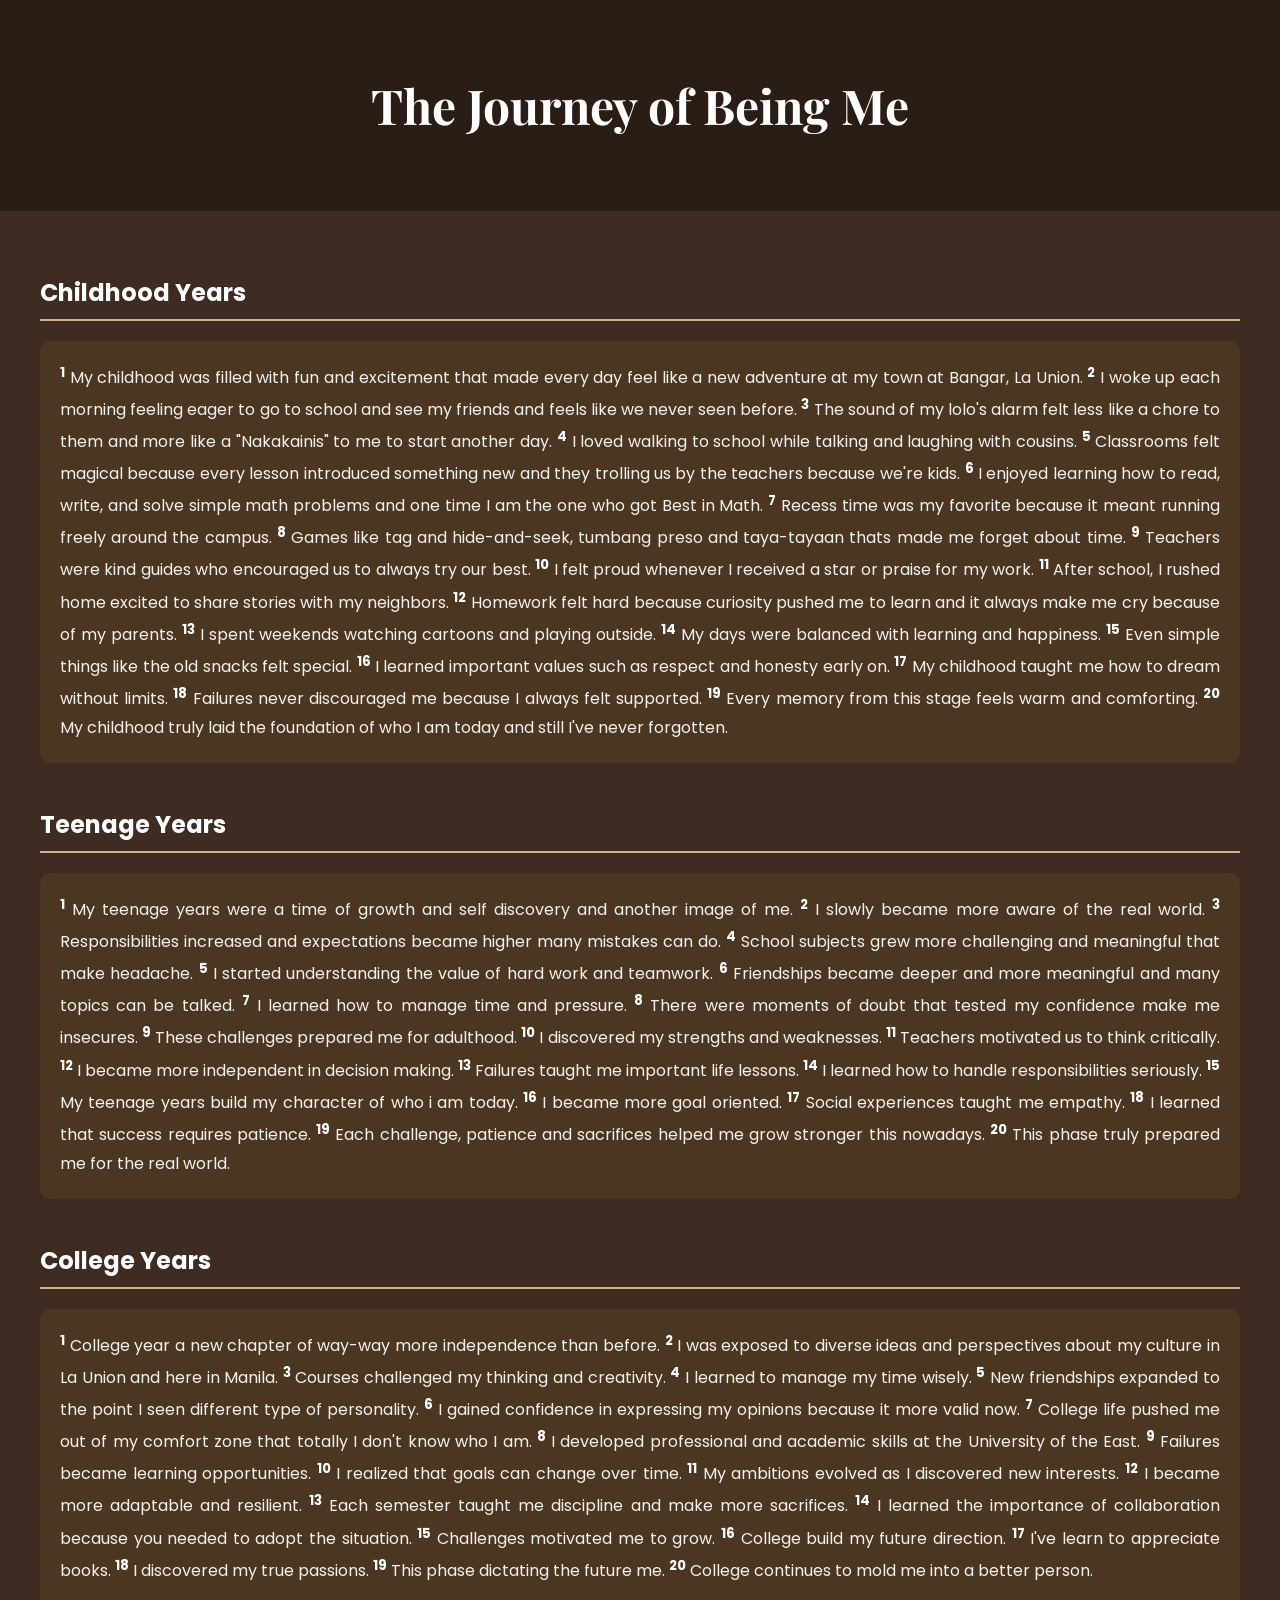
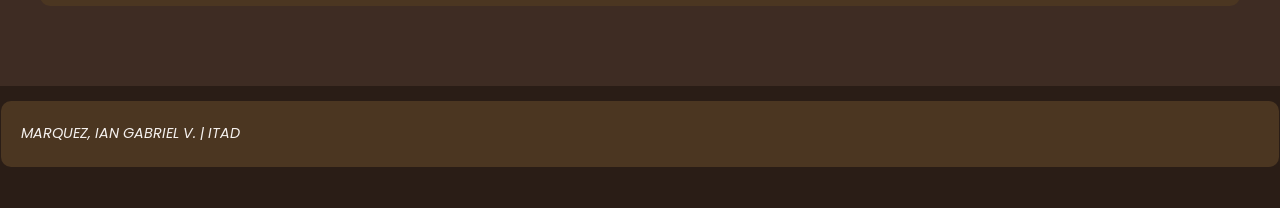
<file: index.html>
<!DOCTYPE html>
<html lang="en">

<head>
  <meta charset="UTF-8">
  <title>Biography</title>
  <link rel="stylesheet" href="style.css">

  <link rel="preconnect" href="https://fonts.googleapis.com">
  <link rel="preconnect" href="https://fonts.gstatic.com" crossorigin>
  <link href="https://fonts.googleapis.com/css2?family=Poppins:wght@300;400;600&family=Playfair+Display:wght@600&display=swap" rel="stylesheet">

  <style>
    body {
      margin: 0;
    }
  </style>
</head>

<body>

  <header>
    <h1>The Journey of Being Me</h1>
  </header>

  <main>

    <section>
      <h2>Childhood Years</h2>
      <p>
        <sup>1</sup> My childhood was filled with fun and excitement that made every day feel like a new adventure at my town at Bangar, La Union.
        <sup>2</sup> I woke up each morning feeling eager to go to school and see my friends and feels like we never seen before.
        <sup>3</sup> The sound of my lolo's alarm felt less like a chore to them and more like a "Nakakainis" to me to start another day.
        <sup>4</sup> I loved walking to school while talking and laughing with cousins.
        <sup>5</sup> Classrooms felt magical because every lesson introduced something new and they trolling us by the teachers because we're kids.
        <sup>6</sup> I enjoyed learning how to read, write, and solve simple math problems and one time I am the one who got Best in Math.
        <sup>7</sup> Recess time was my favorite because it meant running freely around the campus.
        <sup>8</sup> Games like tag and hide-and-seek, tumbang preso and taya-tayaan thats made me forget about time.
        <sup>9</sup> Teachers were kind guides who encouraged us to always try our best.
        <sup>10</sup> I felt proud whenever I received a star or praise for my work.
        <sup>11</sup> After school, I rushed home excited to share stories with my neighbors.
        <sup>12</sup> Homework felt hard because curiosity pushed me to learn and it always make me cry because of my parents.
        <sup>13</sup> I spent weekends watching cartoons and playing outside.
        <sup>14</sup> My days were balanced with learning and happiness.
        <sup>15</sup> Even simple things like the old snacks felt special.
        <sup>16</sup> I learned important values such as respect and honesty early on.
        <sup>17</sup> My childhood taught me how to dream without limits.
        <sup>18</sup> Failures never discouraged me because I always felt supported.
        <sup>19</sup> Every memory from this stage feels warm and comforting.
        <sup>20</sup> My childhood truly laid the foundation of who I am today and still I've never forgotten.
      </p>
    </section>

    <section>
      <h2>Teenage Years</h2>
      <p>
        <sup>1</sup> My teenage years were a time of growth and self discovery and another image of me.
        <sup>2</sup> I slowly became more aware of the real world.
        <sup>3</sup> Responsibilities increased and expectations became higher many mistakes can do.
        <sup>4</sup> School subjects grew more challenging and meaningful that make headache.
        <sup>5</sup> I started understanding the value of hard work and teamwork.
        <sup>6</sup> Friendships became deeper and more meaningful and many topics can be talked.
        <sup>7</sup> I learned how to manage time and pressure.
        <sup>8</sup> There were moments of doubt that tested my confidence make me insecures.
        <sup>9</sup> These challenges prepared me for adulthood.
        <sup>10</sup> I discovered my strengths and weaknesses.
        <sup>11</sup> Teachers motivated us to think critically.
        <sup>12</sup> I became more independent in decision making.
        <sup>13</sup> Failures taught me important life lessons.
        <sup>14</sup> I learned how to handle responsibilities seriously.
        <sup>15</sup> My teenage years build my character of who i am today.
        <sup>16</sup> I became more goal oriented.
        <sup>17</sup> Social experiences taught me empathy.
        <sup>18</sup> I learned that success requires patience.
        <sup>19</sup> Each challenge, patience and sacrifices helped me grow stronger this nowadays.
        <sup>20</sup> This phase truly prepared me for the real world.
      </p>
    </section>

    <section>
      <h2>College Years</h2>
      <p>
        <sup>1</sup> College year a new chapter of way-way more independence than before.
        <sup>2</sup> I was exposed to diverse ideas and perspectives about my culture in La Union and here in Manila.
        <sup>3</sup> Courses challenged my thinking and creativity.
        <sup>4</sup> I learned to manage my time wisely.
        <sup>5</sup> New friendships expanded to the point I seen different type of personality.
        <sup>6</sup> I gained confidence in expressing my opinions because it more valid now.
        <sup>7</sup> College life pushed me out of my comfort zone that totally I don't know who I am.
        <sup>8</sup> I developed professional and academic skills at the University of the East.
        <sup>9</sup> Failures became learning opportunities.
        <sup>10</sup> I realized that goals can change over time.
        <sup>11</sup> My ambitions evolved as I discovered new interests.
        <sup>12</sup> I became more adaptable and resilient.
        <sup>13</sup> Each semester taught me discipline and make more sacrifices.
        <sup>14</sup> I learned the importance of collaboration because you needed to adopt the situation.
        <sup>15</sup> Challenges motivated me to grow.
        <sup>16</sup> College build my future direction.
        <sup>17</sup> I've learn to appreciate books.
        <sup>18</sup> I discovered my true passions.
        <sup>19</sup> This phase dictating the future me.
        <sup>20</sup> College continues to mold me into a better person.
      </p>
    </section>

  </main>

  <footer>
    <p><em> MARQUEZ, IAN GABRIEL V. | ITAD</em></p>
  </footer>

</body>

</html>
</file>
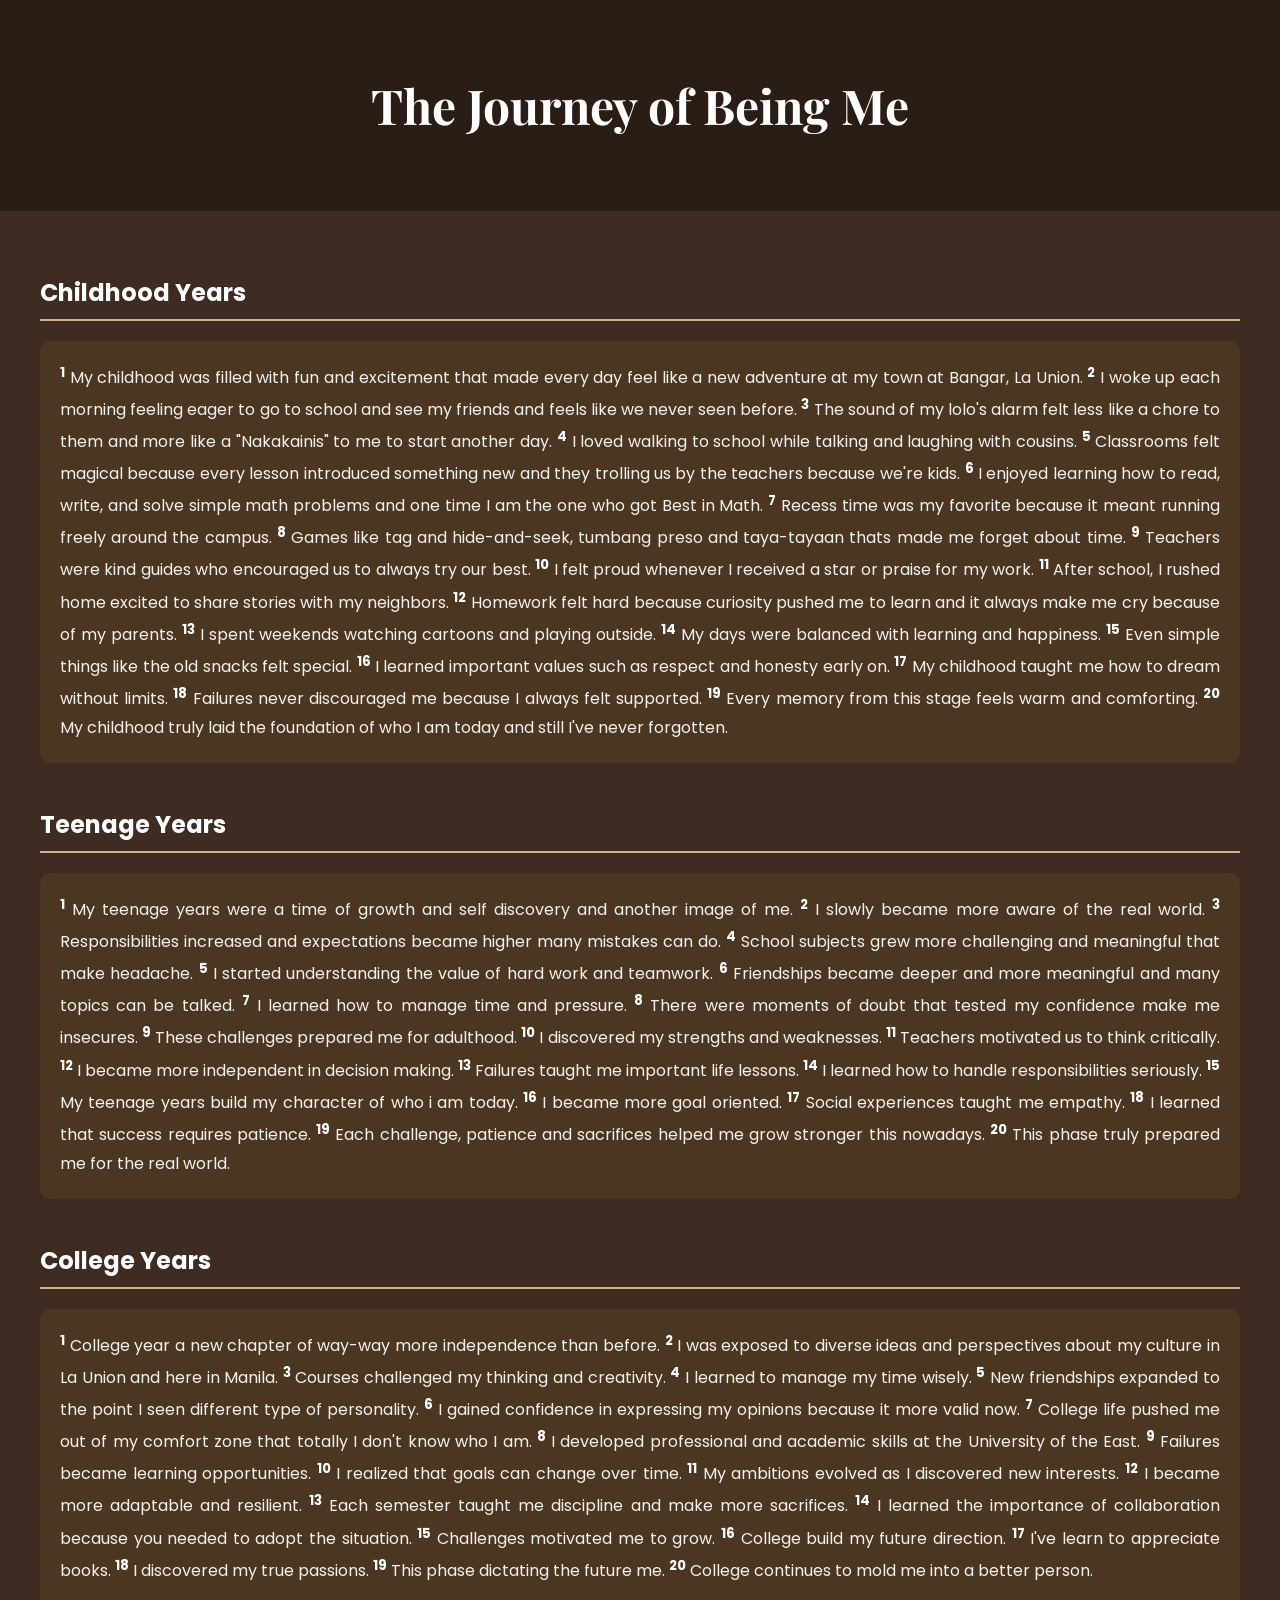
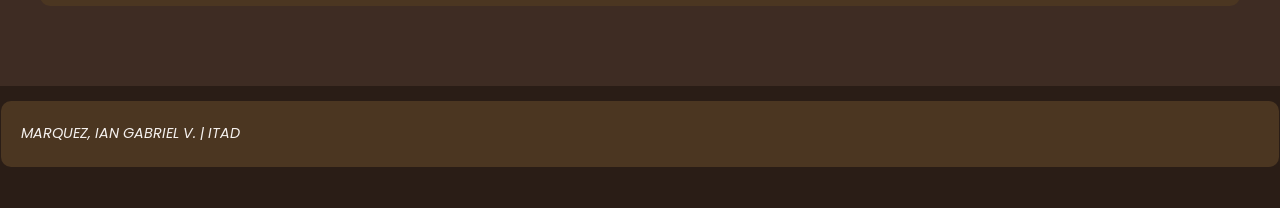
<file: marquez_biography_itad.html>
<!DOCTYPE html>
<html lang="en">

<head>
  <meta charset="UTF-8">
  <title>Biography</title>
  <link rel="stylesheet" href="style.css">

  <link rel="preconnect" href="https://fonts.googleapis.com">
  <link rel="preconnect" href="https://fonts.gstatic.com" crossorigin>
  <link href="https://fonts.googleapis.com/css2?family=Poppins:wght@300;400;600&family=Playfair+Display:wght@600&display=swap" rel="stylesheet">

  <style>
    body {
      margin: 0;
    }
  </style>
</head>

<body>

  <header>
    <h1>The Journey of Being Me</h1>
  </header>

  <main>

    <section>
      <h2>Childhood Years</h2>
      <p>
        <sup>1</sup> My childhood was filled with fun and excitement that made every day feel like a new adventure at my town at Bangar, La Union.
        <sup>2</sup> I woke up each morning feeling eager to go to school and see my friends and feels like we never seen before.
        <sup>3</sup> The sound of my lolo's alarm felt less like a chore to them and more like a "Nakakainis" to me to start another day.
        <sup>4</sup> I loved walking to school while talking and laughing with cousins.
        <sup>5</sup> Classrooms felt magical because every lesson introduced something new and they trolling us by the teachers because we're kids.
        <sup>6</sup> I enjoyed learning how to read, write, and solve simple math problems and one time I am the one who got Best in Math.
        <sup>7</sup> Recess time was my favorite because it meant running freely around the campus.
        <sup>8</sup> Games like tag and hide-and-seek, tumbang preso and taya-tayaan thats made me forget about time.
        <sup>9</sup> Teachers were kind guides who encouraged us to always try our best.
        <sup>10</sup> I felt proud whenever I received a star or praise for my work.
        <sup>11</sup> After school, I rushed home excited to share stories with my neighbors.
        <sup>12</sup> Homework felt hard because curiosity pushed me to learn and it always make me cry because of my parents.
        <sup>13</sup> I spent weekends watching cartoons and playing outside.
        <sup>14</sup> My days were balanced with learning and happiness.
        <sup>15</sup> Even simple things like the old snacks felt special.
        <sup>16</sup> I learned important values such as respect and honesty early on.
        <sup>17</sup> My childhood taught me how to dream without limits.
        <sup>18</sup> Failures never discouraged me because I always felt supported.
        <sup>19</sup> Every memory from this stage feels warm and comforting.
        <sup>20</sup> My childhood truly laid the foundation of who I am today and still I've never forgotten.
      </p>
    </section>

    <section>
      <h2>Teenage Years</h2>
      <p>
        <sup>1</sup> My teenage years were a time of growth and self discovery and another image of me.
        <sup>2</sup> I slowly became more aware of the real world.
        <sup>3</sup> Responsibilities increased and expectations became higher many mistakes can do.
        <sup>4</sup> School subjects grew more challenging and meaningful that make headache.
        <sup>5</sup> I started understanding the value of hard work and teamwork.
        <sup>6</sup> Friendships became deeper and more meaningful and many topics can be talked.
        <sup>7</sup> I learned how to manage time and pressure.
        <sup>8</sup> There were moments of doubt that tested my confidence make me insecures.
        <sup>9</sup> These challenges prepared me for adulthood.
        <sup>10</sup> I discovered my strengths and weaknesses.
        <sup>11</sup> Teachers motivated us to think critically.
        <sup>12</sup> I became more independent in decision making.
        <sup>13</sup> Failures taught me important life lessons.
        <sup>14</sup> I learned how to handle responsibilities seriously.
        <sup>15</sup> My teenage years build my character of who i am today.
        <sup>16</sup> I became more goal oriented.
        <sup>17</sup> Social experiences taught me empathy.
        <sup>18</sup> I learned that success requires patience.
        <sup>19</sup> Each challenge, patience and sacrifices helped me grow stronger this nowadays.
        <sup>20</sup> This phase truly prepared me for the real world.
      </p>
    </section>

    <section>
      <h2>College Years</h2>
      <p>
        <sup>1</sup> College year a new chapter of way-way more independence than before.
        <sup>2</sup> I was exposed to diverse ideas and perspectives about my culture in La Union and here in Manila.
        <sup>3</sup> Courses challenged my thinking and creativity.
        <sup>4</sup> I learned to manage my time wisely.
        <sup>5</sup> New friendships expanded to the point I seen different type of personality.
        <sup>6</sup> I gained confidence in expressing my opinions because it more valid now.
        <sup>7</sup> College life pushed me out of my comfort zone that totally I don't know who I am.
        <sup>8</sup> I developed professional and academic skills at the University of the East.
        <sup>9</sup> Failures became learning opportunities.
        <sup>10</sup> I realized that goals can change over time.
        <sup>11</sup> My ambitions evolved as I discovered new interests.
        <sup>12</sup> I became more adaptable and resilient.
        <sup>13</sup> Each semester taught me discipline and make more sacrifices.
        <sup>14</sup> I learned the importance of collaboration because you needed to adopt the situation.
        <sup>15</sup> Challenges motivated me to grow.
        <sup>16</sup> College build my future direction.
        <sup>17</sup> I've learn to appreciate books.
        <sup>18</sup> I discovered my true passions.
        <sup>19</sup> This phase dictating the future me.
        <sup>20</sup> College continues to mold me into a better person.
      </p>
    </section>

  </main>

  <footer>
    <p><em> MARQUEZ, IAN GABRIEL V. | ITAD</em></p>
  </footer>

</body>

</html>
</file>
<file: style.css>
body {
  background-color: #3e2c23;
  color: #f5f1ee;
  font-family: "Poppins", sans-serif;
  line-height: 1.8;
}

header {
  background-color: #2a1d16;
  padding: 30px;
  text-align: center;
}

h1 {
  font-family: "Playfair Display", serif;
  font-size: 3em;
  color: #ffffff;
}

main {
  padding: 40px;
}

h2 {
  color: #ffffff;
  border-bottom: 2px solid #d1b38a;
  padding-bottom: 5px;
}

p {
  background-color: #4b3621;
  padding: 20px;
  border-radius: 10px;
  margin-bottom: 40px;
  text-align: justify;
}

sup {
  color: #ffffff;
  font-weight: bold;
}

footer {
  background-color: #2a1d16;
  text-align: center;
  padding: 1px;
  font-size: 0.9em;
}
</file>
